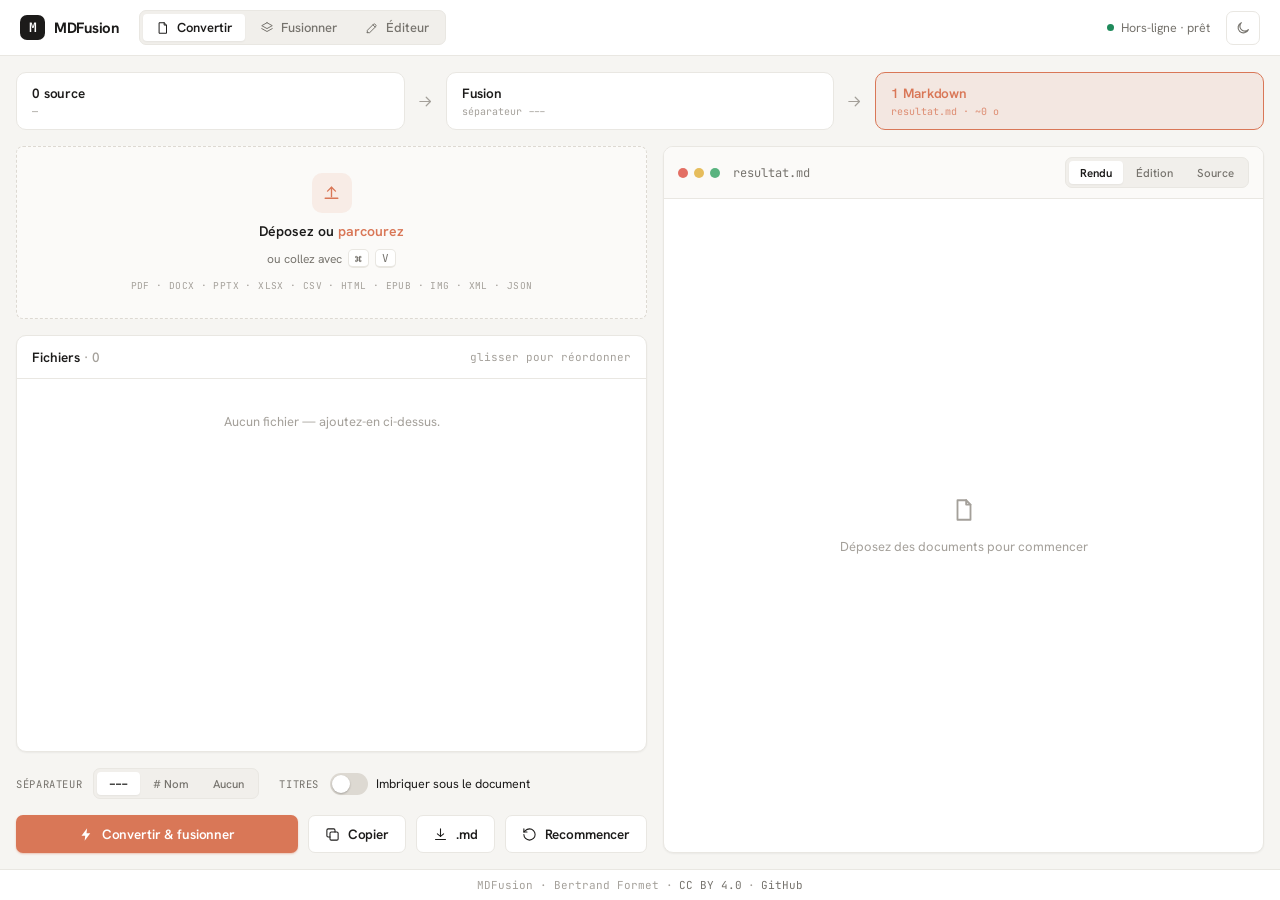
<file: index.html>
<!DOCTYPE html>
<html lang="fr" data-theme="light" data-density="regular">
<head>
  <meta charset="UTF-8">
  <meta name="viewport" content="width=device-width, initial-scale=1.0">
  <title>MDFusion — Convertir & fusionner en Markdown</title>
  <link rel="preconnect" href="https://fonts.googleapis.com">
  <link rel="preconnect" href="https://fonts.gstatic.com" crossorigin>
  <link href="https://fonts.googleapis.com/css2?family=Hanken+Grotesk:wght@400;500;600;700&family=JetBrains+Mono:wght@400;500;600&display=swap" rel="stylesheet">
  <link rel="stylesheet" href="src/theme.css">
  <link rel="manifest" href="manifest.json">
  <meta name="theme-color" content="#d97757">
  <meta name="apple-mobile-web-app-capable" content="yes">
  <meta name="apple-mobile-web-app-status-bar-style" content="black-translucent">
  <link rel="apple-touch-icon" href="icons/icon-192.svg">
  <link rel="icon" href="data:image/svg+xml,<svg xmlns='http://www.w3.org/2000/svg' viewBox='0 0 100 100'><rect width='100' height='100' rx='20' fill='%231c1b1a'/><text x='50' y='72' text-anchor='middle' font-family='monospace' font-size='55' font-weight='700' fill='%23f6f5f2'>M</text></svg>">
</head>
<body>
  <div id="app"></div>
  <script type="module">
    import { App } from './src/app.js?v=6';
    try {
      document.getElementById('app').appendChild(App());
    } catch(e) {
      document.getElementById('app').textContent = 'Erreur: ' + e.message;
      console.error(e);
    }

    if ('serviceWorker' in navigator) {
      navigator.serviceWorker.register('./sw.js').catch(() => {});
    }
  </script>
</body>
</html>
</file>
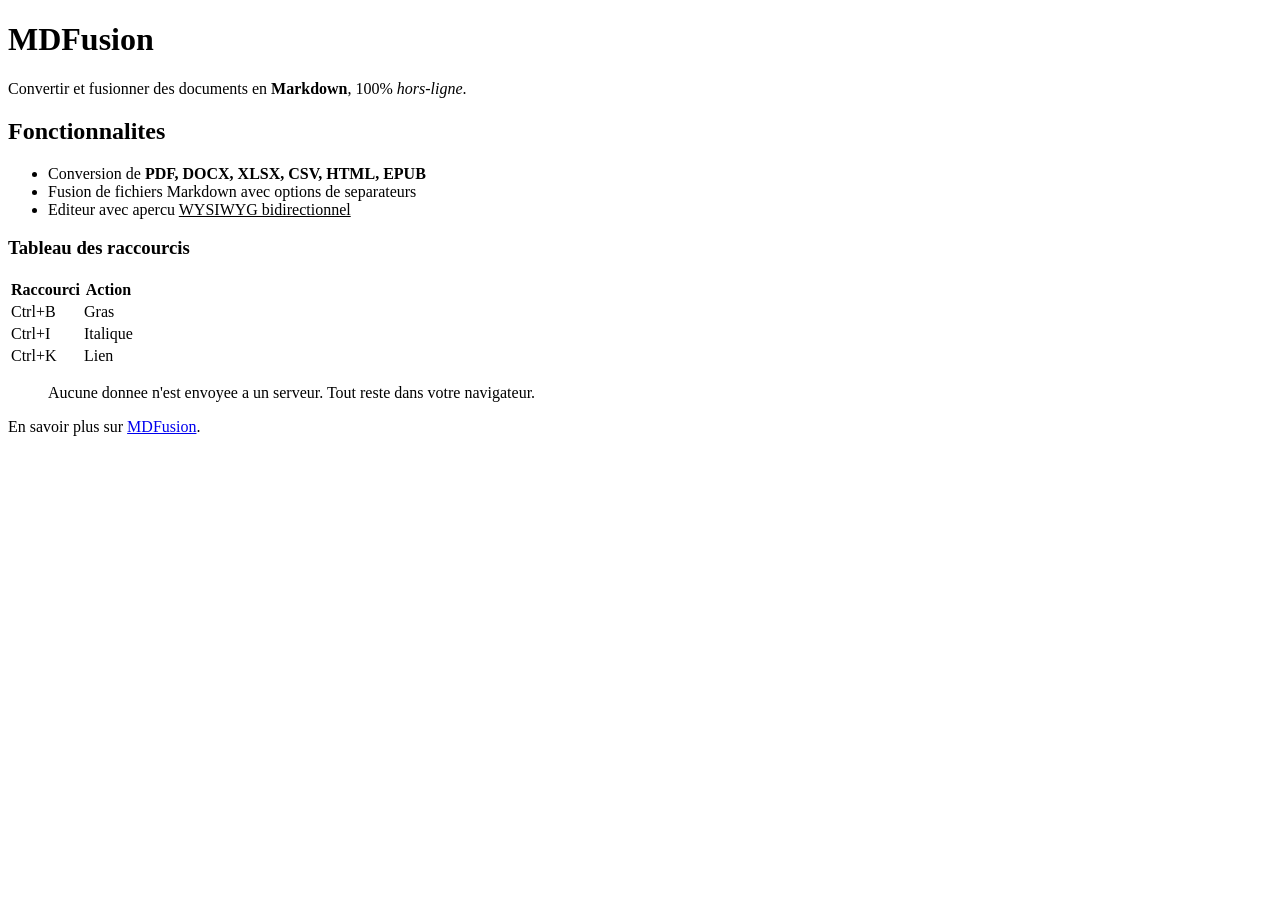
<file: tests/exemple.html>
<!DOCTYPE html>
<html lang="fr">
<head><title>MDFusion - Page de test</title></head>
<body>
  <h1>MDFusion</h1>
  <p>Convertir et fusionner des documents en <strong>Markdown</strong>, 100% <em>hors-ligne</em>.</p>

  <h2>Fonctionnalites</h2>
  <ul>
    <li>Conversion de <strong>PDF, DOCX, XLSX, CSV, HTML, EPUB</strong></li>
    <li>Fusion de fichiers Markdown avec options de separateurs</li>
    <li>Editeur avec apercu <u>WYSIWYG bidirectionnel</u></li>
  </ul>

  <h3>Tableau des raccourcis</h3>
  <table>
    <thead>
      <tr><th>Raccourci</th><th>Action</th></tr>
    </thead>
    <tbody>
      <tr><td>Ctrl+B</td><td>Gras</td></tr>
      <tr><td>Ctrl+I</td><td>Italique</td></tr>
      <tr><td>Ctrl+K</td><td>Lien</td></tr>
    </tbody>
  </table>

  <blockquote>
    <p>Aucune donnee n'est envoyee a un serveur. Tout reste dans votre navigateur.</p>
  </blockquote>

  <p>En savoir plus sur <a href="https://bertrandformet.github.io/mdfusion/">MDFusion</a>.</p>
</body>
</html>
</file>
<file: src/theme.css>
/* proto/theme.css — tokens clair/sombre, densité, style de l'aperçu Markdown */

:root {
  --accent: #d97757;
  --accent-ink: #ffffff;
  --bg-canvas: #f6f5f2;
  --bg-surface: #ffffff;
  --bg-inset: #fbfaf8;
  --bg-soft: #f1efeb;
  --ink: #1c1b1a;
  --sub: #76736d;
  --faint: #a4a09a;
  --line: #e9e7e2;
  --line-strong: #ddd9d2;
  --shadow: 0 1px 2px rgba(20,18,16,0.05);
  --shadow-pop: 0 8px 28px rgba(20,18,16,0.14), 0 0 0 1px rgba(0,0,0,0.04);
  --accent-bg: rgba(217,119,87,0.10);
  --ok: #1f8a5b;

  --radius: 10px;
  --radius-sm: 7px;
  --gap: 16px;
  --pad: 16px;
  --row-pad: 10px;

  --sans: "Hanken Grotesk", system-ui, -apple-system, sans-serif;
  --mono: "JetBrains Mono", ui-monospace, "SF Mono", monospace;
}

[data-theme="dark"] {
  --accent: #e08862;
  --accent-ink: #1a1411;
  --bg-canvas: #100f0e;
  --bg-surface: #1a1816;
  --bg-inset: #211e1b;
  --bg-soft: #242120;
  --ink: #f1ede7;
  --sub: #9c968c;
  --faint: #6a655d;
  --line: #2b2825;
  --line-strong: #36322e;
  --shadow: 0 1px 2px rgba(0,0,0,0.4);
  --shadow-pop: 0 8px 28px rgba(0,0,0,0.5), 0 0 0 1px rgba(255,255,255,0.05);
  --accent-bg: rgba(224,136,98,0.16);
  --ok: #3ba776;
}

[data-density="compact"] { --radius: 8px; --radius-sm: 6px; --gap: 11px; --pad: 12px; --row-pad: 7px; }
[data-density="comfy"]   { --radius: 13px; --radius-sm: 9px; --gap: 22px; --pad: 22px; --row-pad: 14px; }

* { box-sizing: border-box; }
html, body { margin: 0; padding: 0; }
body {
  background: var(--bg-canvas);
  color: var(--ink);
  font-family: var(--sans);
  -webkit-font-smoothing: antialiased;
  transition: background .25s, color .25s;
}

/* défilement discret */
.scroll { overflow-y: auto; scrollbar-width: thin; scrollbar-color: var(--line-strong) transparent; }
.scroll::-webkit-scrollbar { width: 8px; height: 8px; }
.scroll::-webkit-scrollbar-thumb { background: var(--line-strong); border-radius: 8px; }
.scroll::-webkit-scrollbar-track { background: transparent; }

/* ─── aperçu Markdown rendu ─────────────────────────────── */
.md-body { color: var(--ink); font-size: 14px; line-height: 1.65; letter-spacing: -0.005em; }
.md-body > *:first-child { margin-top: 0; }
.md-body h1 { font-size: 23px; font-weight: 700; letter-spacing: -0.02em; margin: 26px 0 8px; }
.md-body h2 { font-size: 17px; font-weight: 700; letter-spacing: -0.015em; margin: 22px 0 8px; }
.md-body h3 { font-size: 14.5px; font-weight: 700; margin: 18px 0 6px; }
.md-body p { margin: 0 0 13px; color: #54514c; }
[data-theme="dark"] .md-body p { color: #c7c2b9; }
.md-body strong { color: var(--ink); font-weight: 700; }
.md-body a { color: var(--accent); text-decoration: none; border-bottom: 1px solid var(--accent-bg); }
.md-body ul, .md-body ol { margin: 0 0 13px; padding-left: 20px; color: #54514c; }
[data-theme="dark"] .md-body ul, [data-theme="dark"] .md-body ol { color: #c7c2b9; }
.md-body li { margin: 3px 0; }
.md-body li::marker { color: var(--faint); }
.md-body hr { border: 0; border-top: 1px solid var(--line); margin: 20px 0; }
.md-body blockquote {
  margin: 0 0 14px; padding: 4px 0 4px 16px; border-left: 2px solid var(--accent);
  color: var(--sub); font-style: italic;
}
.md-body code {
  font-family: var(--mono); font-size: 0.85em; background: var(--bg-soft);
  padding: 2px 5px; border-radius: 5px; color: var(--accent);
}
.md-body pre {
  background: var(--bg-inset); border: 1px solid var(--line); border-radius: var(--radius-sm);
  padding: 14px 16px; overflow-x: auto; margin: 0 0 14px; position: relative;
}
.md-body pre code { background: none; padding: 0; color: var(--ink); font-size: 12.5px; line-height: 1.6; }
.md-body pre[data-lang]:not([data-lang=""])::before {
  content: attr(data-lang); position: absolute; top: 8px; right: 12px;
  font-family: var(--mono); font-size: 10px; color: var(--faint); text-transform: uppercase; letter-spacing: .08em;
}
.md-body table { border-collapse: collapse; width: 100%; margin: 0 0 16px; font-size: 12.5px; border: 1px solid var(--line); border-radius: var(--radius-sm); overflow: hidden; }
.md-body th { background: var(--bg-soft); text-align: left; font-weight: 600; }
.md-body th, .md-body td { padding: 8px 13px; border-bottom: 1px solid var(--line); }
.md-body td { color: #54514c; font-family: var(--mono); font-size: 11.5px; }
[data-theme="dark"] .md-body td { color: #c7c2b9; }
.md-body tr:last-child td { border-bottom: none; }

/* source brute */
.md-source {
  font-family: var(--mono); font-size: 12px; line-height: 1.7; color: var(--sub);
  white-space: pre-wrap; word-break: break-word;
}

/* transitions génériques */
.tap { transition: background .14s, color .14s, border-color .14s, box-shadow .14s, transform .14s; }
.tap:active { transform: translateY(0.5px); }
button { font-family: inherit; cursor: pointer; }

/* (animations regroupées plus bas sous prefers-reduced-motion) */

/* apparition d'une ligne de fichier — translation seule (jamais invisible si figée) */
@keyframes rowIn { from { transform: translateY(-6px); } to { transform: none; } }

/* fondu de vue — translation seule */
@keyframes viewIn { from { transform: translateY(8px); } to { transform: none; } }

/* spinner */
@keyframes spin { to { transform: rotate(360deg); } }
.spin { animation: spin .7s linear infinite; }

/* toasts */
@keyframes toastIn { from { opacity: 0; transform: translateY(12px) scale(.96); } to { opacity: 1; transform: none; } }
.toast {
  display: flex; align-items: center; gap: 10px; padding: 11px 15px 11px 13px;
  background: var(--bg-surface); border: 1px solid var(--line); border-radius: var(--radius-sm);
  box-shadow: var(--shadow-pop); font-size: 13px; font-weight: 500; color: var(--ink);
}
.toast .ic { width: 22px; height: 22px; border-radius: 6px; display: flex; align-items: center; justify-content: center; flex: 0 0 auto; }

@media (prefers-reduced-motion: no-preference) {
  .row-in { animation: rowIn .22s cubic-bezier(.2,.7,.3,1); }
  .view-in { animation: viewIn .26s cubic-bezier(.2,.7,.3,1); }
  .toast { animation: toastIn .24s cubic-bezier(.2,.7,.3,1); }
}
</file>
